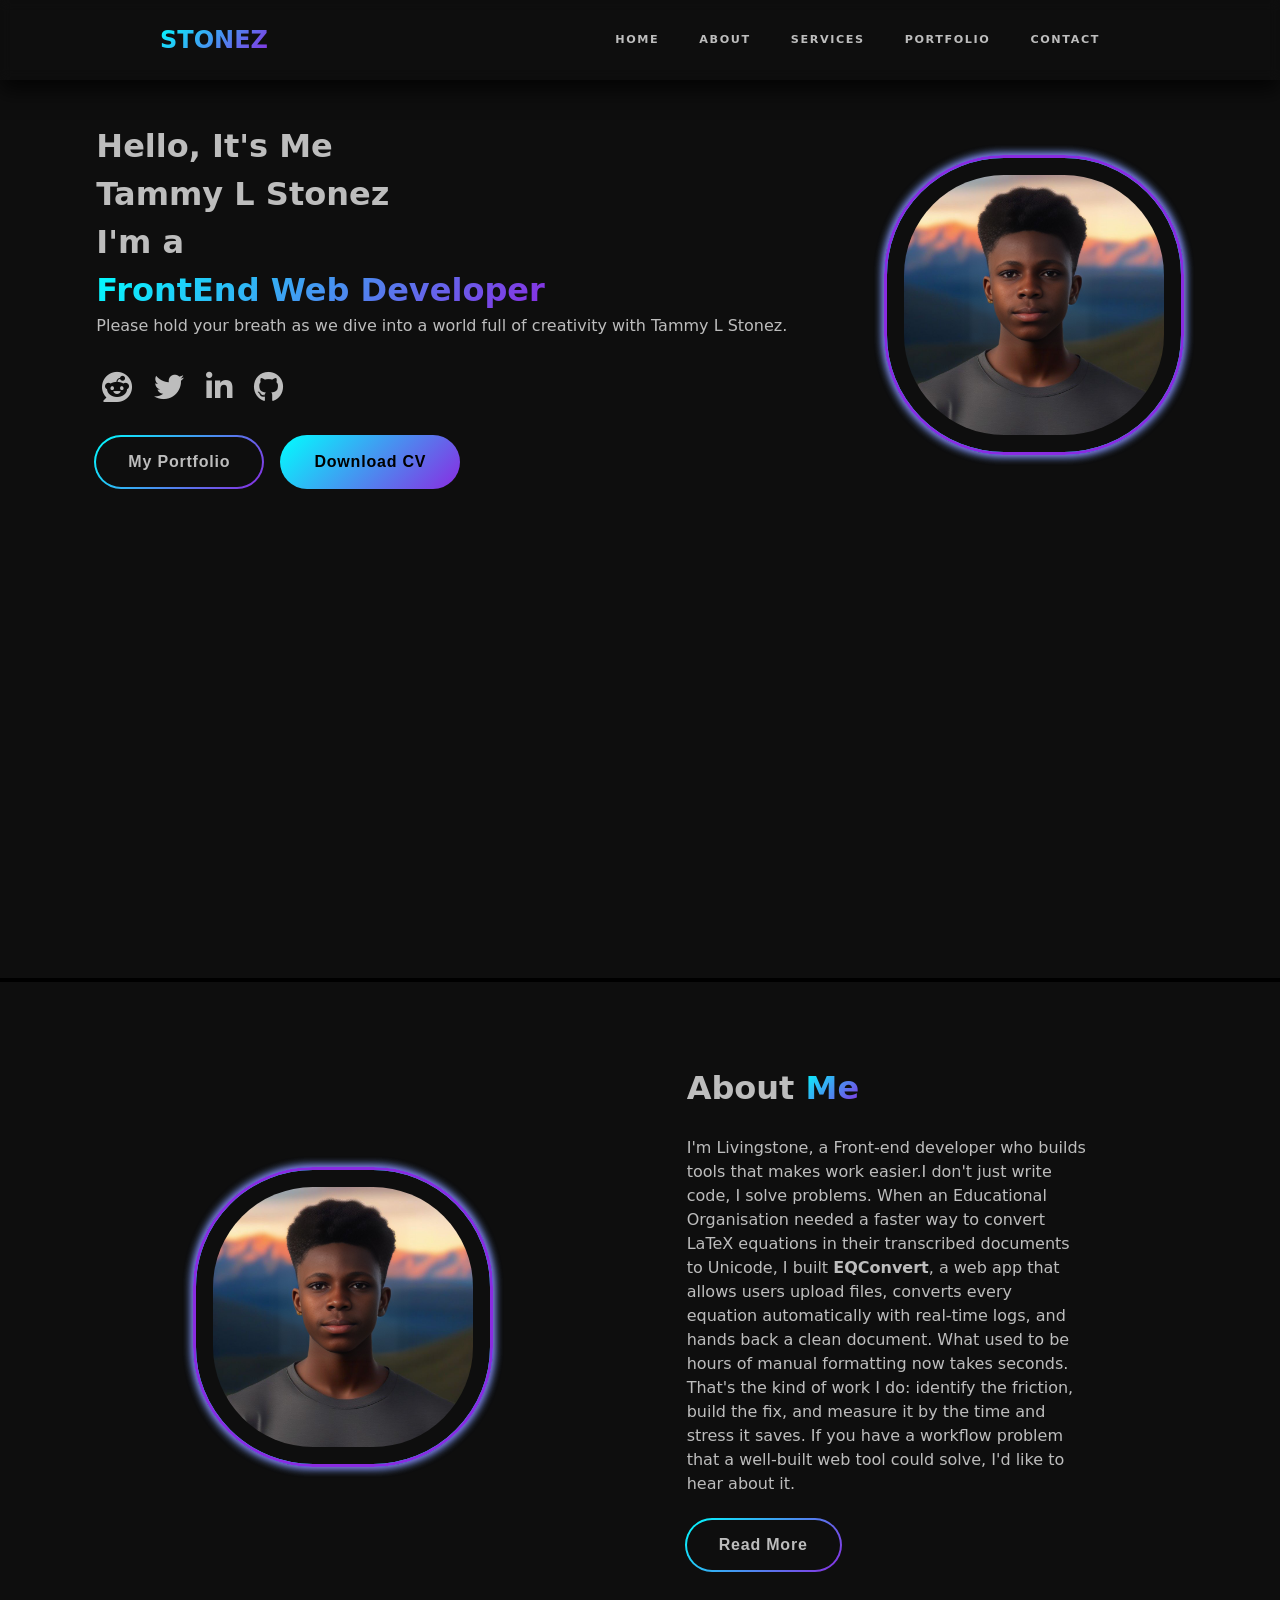
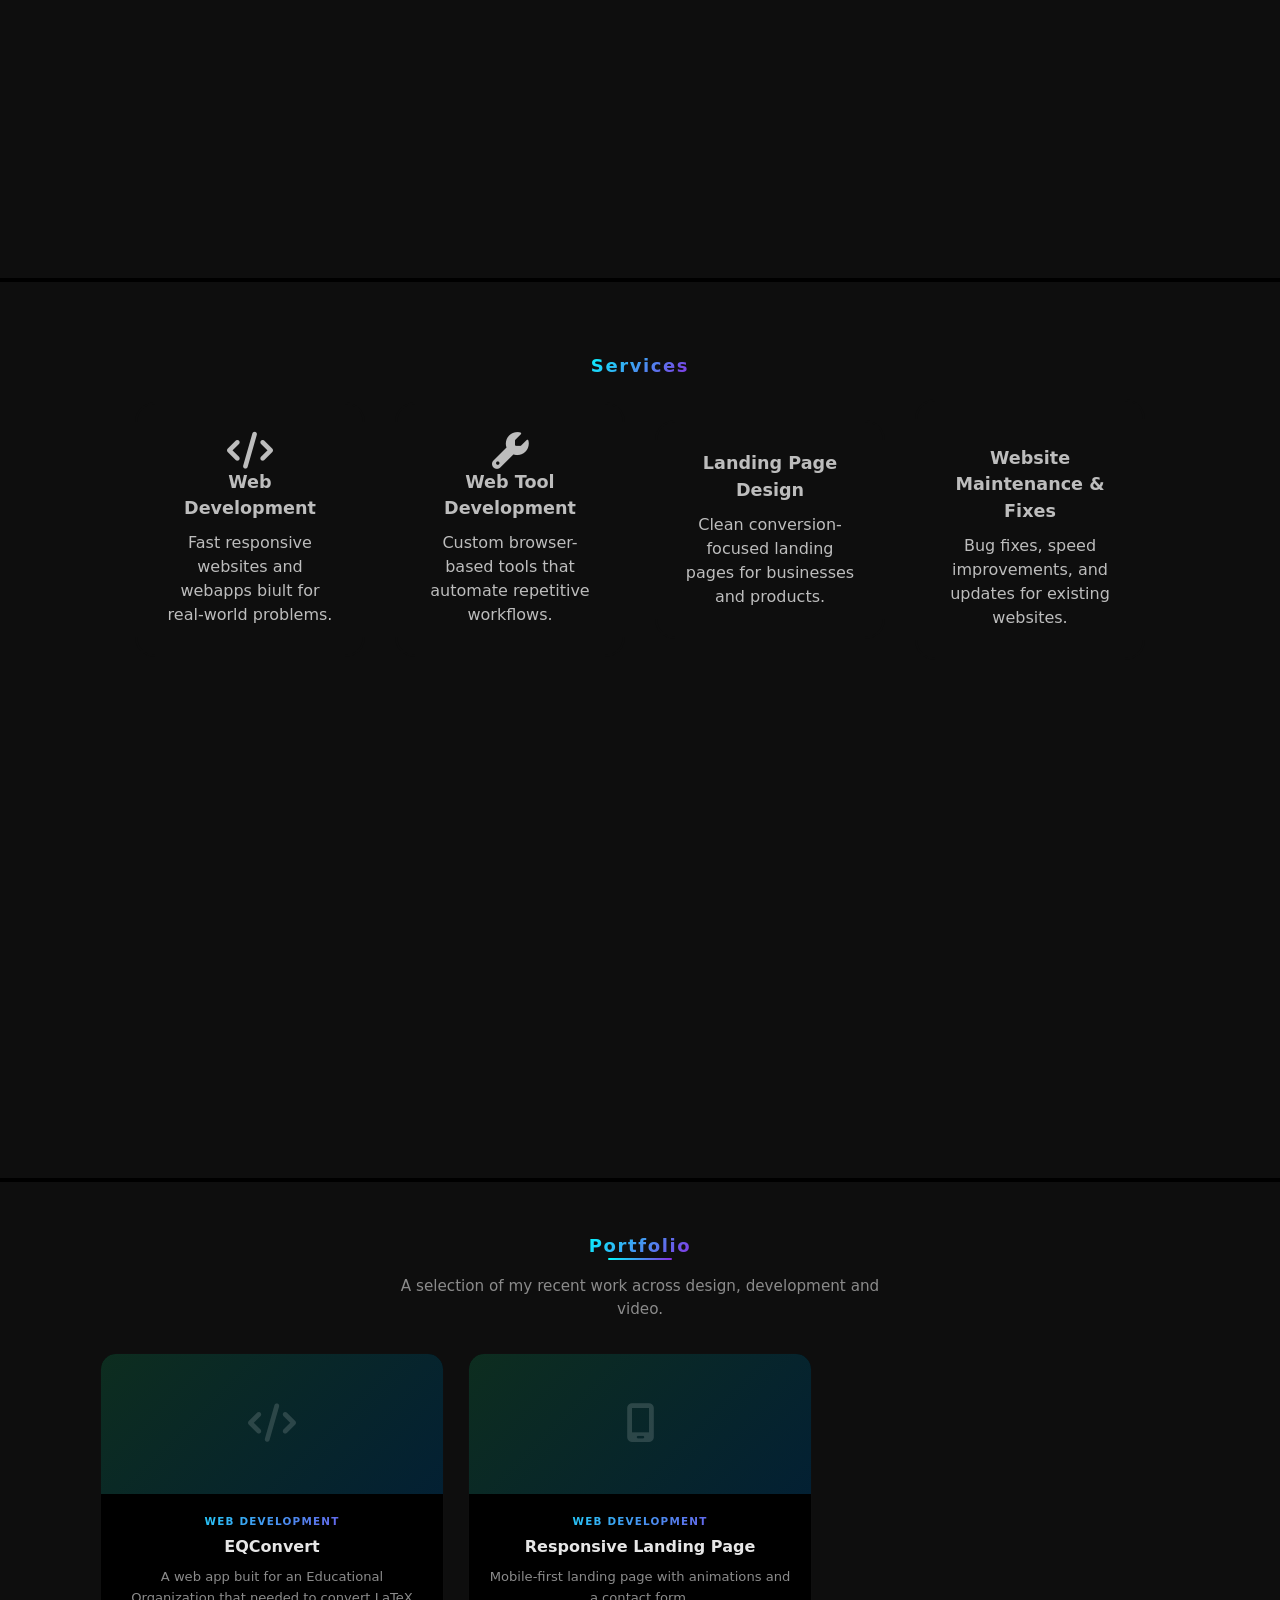
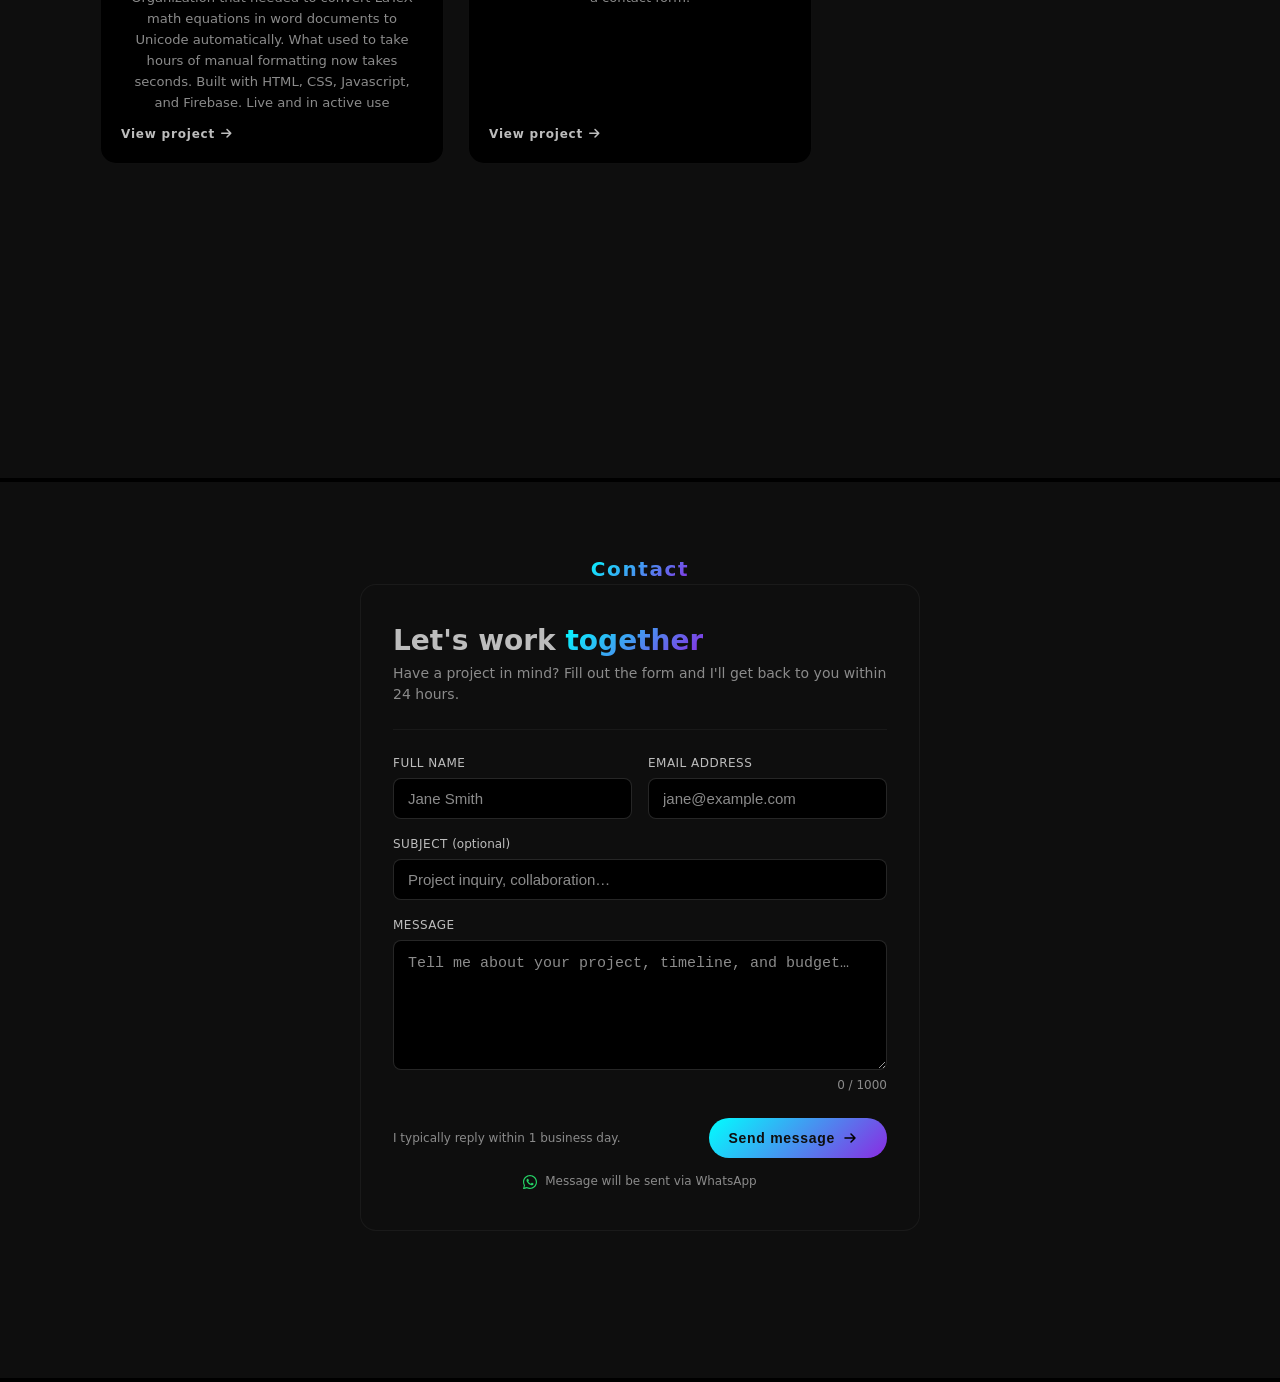
<file: index.html>
<!DOCTYPE html>
<html lang="en">
<head>
    <meta charset="UTF-8">
    <meta name="viewport" content="width=device-width, initial-scale=1.0">
    <meta name="theme-color" content="#0e0e0e"><!-- Theme color for PWA -->
    <meta name="background-color" content="#0e0e0e"><!-- Background color for PWA -->
    <link rel="icon" type="image/x-icon" href="stonezfavicon.ico"><!-- Favicon -->
    <title>Livingstone's Portfolio</title>
    <link rel="stylesheet" href="./styles.css">
    <link rel="stylesheet" href="https://cdnjs.cloudflare.com/ajax/libs/font-awesome/6.5.2/css/all.min.css" integrity="sha512-SnH5WK+bZxgPHs44uWIX+LLJAJ9/2PkPKZ5QiAj6Ta86w+fsb2TkcmfRyVX3pBnMFcV7oQPJkl9QevSCWr3W6A==" crossorigin="anonymous" referrerpolicy="no-referrer" /> <!-- Font Awesome 6.5.2 CDN -->
    <link rel="manifest" href="/site.webmanifest"><!-- Web Manifest for PWA -->
</head>
<body id="home">

    <!-- Skip link -->
    <a href="#main" class="skip-link">Skip to main content</a>

    <!-- Overlay -->
    <div class="menu-overlay"></div>

    <!-- Navigation Bar -->
    <nav class="site-nav">
        <div class="container">
            <a href="/" class="nav-logo gradient-text">STONEZ</a>

            <!-- Hamburger menu -->
            <button class="menubar-toggle" aria-label="Open Sidebar" aria-expanded="false" aria-controls="navbar">
                <span class="bar"></span>
                <span class="bar"></span>
                <span class="bar"></span>
            </button>
            <ul class="nav-menu">
                <li><a href="#home">Home</a></li>
                <li><a href="#about">About</a></li>
                <li><a href="#services">Services</a></li>
                <li><a href="#portfolio">Portfolio</a></li>
                <li><a href="#contact">Contact</a></li>
            </ul>
        </div>
    </nav>

    <!-- Floating Chat button -->
    <a href="#contact" class="floating-chat-btn" aria-label="let's chat">
        <i class="fa-regular fa-comment"></i>
    </a>

    <main id="main">
        <section class="hero">
            <div class="hero-content">
                <div class="pic-frame">
                    <img src="photolab4.jpg" alt="Profile-Picture" class="profile-pic">
                    <!-- Rings to rotate around the picture -->
                    <div class="link ring1"></div>
                    <div class="link ring2"></div>
                </div>
                <div class="intro_text">
                    <h2>Hello, It's Me</h2>
                    <h1>Tammy L Stonez</h1>
                    <h2 class="cursor_text">I'm a
                        <span class="text-show gradient-text">FrontEnd Web Dev<span class="hide">eloper</span></span>
                    </h2>
                    <p class="hero-p">Please hold your breath as we dive into a world full of creativity with Tammy L Stonez.</p>
                    <br>
                    <div class="social-icons">
                        <a href="#" class="reddit" aria-label="Reddit"><i class="fa-brands fa-reddit"></i></a>
                        <a href="https://x.com/livingston73539" target="_blank" class="x" aria-label="X: Formerly known as Twitter"><i class="fa-brands fa-twitter"></i></a>
                        <a href="https://www.linkedin.co    m/in/tammy-l-stonez" target="_blank" class="linkedin" aria-label="LinkedIn"><i class="fa-brands fa-linkedin-in"></i></a>
                        <a href="https://github.com/TammyLStonez" target="_blank" class="github" aria-label="GitHub"><i class="fa-brands fa-github"></i></a>
                    </div>
                    <br>
                    <div class="cta">
                        <button class="portfolio-btn btn" aria-label="View my portfolio">My Portfolio</button>
                        <button class="cv-btn btn" aria-label="Download CV">Download CV</button>
                    </div>
                </div>
            </div>
        </section>
        <section id="about">
            <div class="hero about"><!-- Giving it a class of hero so to have same hero styling -->
                <div class="about-content">
                    <div class="pic-frame about-pic">
                        <img src="photolab4.jpg" alt="Profile-Picture" class="profile-pic">
                        <div class="link ring1"></div>
                        <div class="link ring2"></div>
                        <div class="link ring3"></div>
                        <div class="link ring4"></div>
                    </div>
                    <div class="about-text">
                        <h1 class="about-header">About <span class="gradient-text">Me</span></h1>
                        <br>
                        <p class="about_paragraph">I'm Livingstone, a Front-end developer who builds tools that makes work easier.I don't just write code, I solve problems. When an Educational Organisation needed a faster way to convert LaTeX equations in their transcribed documents to Unicode, I built <strong>EQConvert</strong>, a web app that allows users upload files, converts every equation automatically with real-time logs, and hands back a clean document. What used to be hours of manual formatting now takes seconds. That's the kind of work I do: identify the friction, build the fix, and measure it by the time and stress it saves. If you have a workflow problem that a well-built web tool could solve, I'd like to hear about it.</p>
                        <br>
                        <a href="#" class="read-more"><button class="btn" aria-label="Read more about me">Read More</button></a>
                    </div>
                </div>
            </div>
        </section>
        <section id="services">
            <div class="hero services">
                <div class="services-inner">
                    <h3 class="gradient-text service-header">Services</h3>
                    <div class="service-card-container">
                        <div class="service-card1 cards">
                            <i class="fas fa-code fa-3x"></i><!-- Code icon -->
                            <h3>Web Development</h3>
                            <p class="card-text">
                                Fast responsive websites and webapps biult for real-world problems.
                            </p>
                        </div>
                        <div class="service-card2 cards">
                            <i class="fas fa-wrench fa-3x"></i><!-- Wrench icon -->
                            <h3 class="card-herder">Web Tool Development</h3>
                            <p class="card-text">
                                Custom browser-based tools that automate repetitive workflows.
                            </p>
                        </div>
                        <div class="service-card3 cards">
                            <i class="fas fa-layout fa-3x"></i><!-- Web Development icon -->
                            <h3 class="card-herder" >Landing Page Design</h3>
                            <p class="card-text">Clean conversion-focused landing pages for businesses and products.</p>
                        </div>
                        <div class="service-card4 cards">
                            <i class="fa-duotone fa-solid fa-gears"></i><!-- Video Editing icon -->
                            <h3 class="card-herder" >Website Maintenance & Fixes</h3>
                            <p class="card-text">Bug fixes, speed improvements, and updates for existing websites.</p>
                        </div>
                    </div>
                </div>
            </div>
        </section>
        <section id="portfolio">
            <div class="hero portfolio">
                <div class="portfolio-inner">
                    <h3 class="gradient-text portfolio-header">Portfolio</h3>
                    <p class="portfolio-sub">A selection of my recent work across design, development and video.</p>

                    <!-- Grid -->
                    <div class="portfolio-grid">
                        <div class="portfolio-card" data-category="web">
                            <div class="pc-thumb pc-thumb--web">
                                <i class="fas fa-code"></i>
                            </div>
                            <div class="pc-body">
                                <span class="pc-tag">Web Development</span>
                                <h4 class="pc-title">EQConvert</h4>
                                <p class="pc-desc">A web app buit for an Educational Organization that needed to convert LaTeX math equations in word documents to Unicode automatically. What used to take hours of manual formatting now takes seconds. Built with HTML, CSS, Javascript, and Firebase. Live and in active use</p>
                                <a href="https://eqconvert.netlify.app" class="pc-link">View project <i class="fas fa-arrow-right"></i></a>
                            </div>
                        </div>
                        <div class="portfolio-card" data-category="web">
                            <div class="pc-thumb pc-thumb--web">
                                <i class="fas fa-mobile-screen"></i>
                            </div>
                            <div class="pc-body">
                                <span class="pc-tag">Web Development</span>
                                <h4 class="pc-title">Responsive Landing Page</h4>
                                <p class="pc-desc">Mobile-first landing page with animations and a contact form.</p>
                                <a href="#" class="pc-link">View project <i class="fas fa-arrow-right"></i></a>
                            </div>
                        </div>
                    </div><!-- end portfolio-grid -->
                </div>
            </div>
        </section>
        <section id="contact">
            <div class="hero contact">
                <div class="contact-inner">
                    <h2 class="contact-header gradient-text">Contact</h2>
                    <div class="cf-card">
                        <h2 class="cf-title">Let's work <span class="gradient-text">together</span></h2>
                        <p class="cf-sub">Have a project in mind? Fill out the form and I'll get back to you within 24 hours.</p>

                        <!-- Horizontal rule -->
                        <hr class="cf-divider">

                        <!-- cf (CF as in Contact Form) -->
                        <div class="cf-fields" id="cfform">
                            <div class="cf-row">
                                <div class="cf-group">
                                    <label class="cf-label" for="cf-name">Full name</label>
                                    <input class="cf-input" id="cf-name" type="text" placeholder="Jane Smith" autocomplete="name" />
                                    <span class="cf-error" id="err-name">Please enter your name.</span>
                                </div>
                                <div class="cf-group">
                                    <label class="cf-label" for="cf-email">Email address</label>
                                    <input class="cf-input" id="cf-email" type="email" placeholder="jane@example.com" autocomplete="email" />
                                    <span class="cf-error" id="err-email">Enter a valid email address.</span>
                                </div>
                            </div>
                            <div class="cf-group">
                                <label class="cf-label" for="cf-subject">
                                Subject <span class="optional">(optional)</span>
                                </label>
                                <input class="cf-input" id="cf-subject" type="text" placeholder="Project inquiry, collaboration…" />
                            </div>
                        
                            <div class="cf-group">
                                <label class="cf-label" for="cf-msg">Message</label>
                                <textarea class="cf-textarea" id="cf-msg" maxlength="1000"
                                placeholder="Tell me about your project, timeline, and budget…"></textarea>
                                <div class="cf-meta">
                                    <span class="cf-error" id="err-msg">Please write a message (min. 20 characters).</span>
                                    <span class="cf-char" id="cf-char">0 / 1000</span>
                                </div>
                            </div>
                        
                            <div class="cf-footer">
                                <span class="cf-note">I typically reply within 1 business day.</span>
                                <button class="cf-btn" id="cf-submit" onclick="submitForm()">
                                Send message
                                <svg width="14" height="14" viewBox="0 0 14 14" fill="none">
                                    <path d="M2 7h10M8 3l4 4-4 4" stroke="#000" stroke-width="1.5"
                                    stroke-linecap="round" stroke-linejoin="round"/>
                                </svg>
                                </button>
                            </div>
                        </div><!-- End of cf-fields -->

                        <!-- Success banner -->
                        <div class="cf-success" id="cf-success">
                            <svg width="18" height="18" viewBox="0 0 18 18" fill="none">
                                <circle cx="9" cy="9" r="8.5" stroke="currentColor"/>
                                <path d="M5 9l3 3 5-5" stroke="currentColor" stroke-width="1.5"
                                stroke-linecap="round" stroke-linejoin="round"/>
                            </svg>
                            Message sent! Opening WhatsApp to deliver it to me…
                        </div>

                        <!-- WhatsApp note -->
                        <p class="cf-wa-note">
                            <svg width="14" height="14" viewBox="0 0 24 24" fill="#25d366">
                                <path d="M17.472 14.382c-.297-.149-1.758-.867-2.03-.967-.273-.099-.471-.148-.67.15
                                -.197.297-.767.966-.94 1.164-.173.199-.347.223-.644.075-.297-.15-1.255-.463-2.39-1.475
                                -.883-.788-1.48-1.761-1.653-2.059-.173-.297-.018-.458.13-.606.134-.133.298-.347.446-.52
                                .149-.174.198-.298.298-.497.099-.198.05-.371-.025-.52-.075-.149-.669-1.612-.916-2.207
                                -.242-.579-.487-.5-.669-.51-.173-.008-.371-.01-.57-.01-.198 0-.52.074-.792.372
                                -.272.297-1.04 1.016-1.04 2.479 0 1.462 1.065 2.875 1.213 3.074.149.198 2.096 3.2
                                5.077 4.487.709.306 1.262.489 1.694.625.712.227 1.36.195 1.871.118.571-.085
                                1.758-.719 2.006-1.413.248-.694.248-1.289.173-1.413-.074-.124-.272-.198-.57-.347z"/>
                                <path d="M12 0C5.373 0 0 5.373 0 12c0 2.127.558 4.126 1.532 5.859L.057 23.428
                                a.75.75 0 00.916.916l5.569-1.475A11.943 11.943 0 0012 24c6.627 0 12-5.373
                                12-12S18.627 0 12 0zm0 22c-1.907 0-3.699-.5-5.254-1.375l-.376-.215-3.898 1.032
                                1.032-3.898-.215-.376A9.953 9.953 0 012 12C2 6.477 6.477 2 12 2s10 4.477
                                10 10-4.477 10-10 10z"/>
                            </svg>
                            Message will be sent via WhatsApp
                        </p>
                    </div><!-- End of cf-card -->
                </div>
            </div>
        </section>
    </main>

    <!-- JavaScript -->
    <script>
        const menubarToggle = document.querySelector('.menubar-toggle');
        const navMenu = document.querySelector('.nav-menu');
        const overlay = document.querySelector('.menu-overlay');
        const media = window.matchMedia("(width < 880px)");

        // 1. Centralized logic to handle inert state
        function updateInertState() {
        const isMobile = media.matches;
        const isMenuOpen = navMenu.classList.contains('active');

        if (isMobile) {
            if (isMenuOpen) {
            // Mobile Open
            navMenu.removeAttribute('inert');
            overlay.classList.add('active');
            document.body.style.overflow = 'hidden'; // Prevent background scrolling
            }
            else {
            // Mobile Closed
            navMenu.setAttribute('inert', '');
            overlay.classList.remove('active');
            document.body.style.overflow = ''; // Restore scrolling
            }
        }
        else {
            // Desktop Mode
            navMenu.removeAttribute('inert');
            overlay.classList.remove('active');
            document.body.style.overflow = '';
        }
        }

        // 2. Toggle Button Click
        menubarToggle.addEventListener('click', () => {
        menubarToggle.classList.toggle('active');
        navMenu.classList.toggle('active');
                    
        // Re-evaluate inert state every time we toggle
        updateInertState();
        });

        // 3. Overlay Click (closes menu)
        overlay.addEventListener('click', () => {
        menubarToggle.classList.remove('active');
        navMenu.classList.remove('active');
        updateInertState();
        });

        // 4. Close menu when a link is clicked
        const navLinks = document.querySelectorAll('.nav-menu a');
        navLinks.forEach(link => {
        link.addEventListener('click', () => {
            if (media.matches) {
            menubarToggle.classList.remove('active');
            navMenu.classList.remove('active');
            updateInertState();
            }
        });
        });

        // 5. Handle window resizing
        media.addEventListener('change', updateInertState);

        // Initial check on page load
        window.addEventListener('DOMContentLoaded', updateInertState);


        /* --   OVERALL CONTACT SECTION BEHAVIOR -- */

        /* ── Character counter ───────── */
        const msgEl  = document.getElementById('cf-msg');
        const charEl = document.getElementById('cf-char');
        msgEl.addEventListener('input', () => {
        charEl.textContent = msgEl.value.length + ' / 1000';
        });

        /* ── Validation ────────── */
        function validate() {
        let ok = true;
        const nameEl  = document.getElementById('cf-name');
        const emailEl = document.getElementById('cf-email');

        // clear previous state
        [nameEl, emailEl, msgEl].forEach(el => el.classList.remove('error'));
        ['err-name','err-email','err-msg'].forEach(id =>
            document.getElementById(id).classList.remove('show')
        );

        if (!nameEl.value.trim()) {
            nameEl.classList.add('error');
            document.getElementById('err-name').classList.add('show');
            ok = false;
        }

        const emailRx = /^[^\s@]+@[^\s@]+\.[^\s@]+$/;
        if (!emailRx.test(emailEl.value.trim())) {
            emailEl.classList.add('error');
            document.getElementById('err-email').classList.add('show');
            ok = false;
        }

        if (msgEl.value.trim().length < 20) {
            msgEl.classList.add('error');
            document.getElementById('err-msg').classList.add('show');
            ok = false;
        }

        return ok;
        }

        /* ── Submit → WhatsApp ────────────────────────────── */
        function submitForm() {
            if (!validate()) return;

            const btn = document.getElementById('cf-submit');
            btn.disabled = true;
            btn.textContent = 'Opening WhatsApp…';

            const PHONE = '2349155101626';

            const name    = document.getElementById('cf-name').value.trim();
            const email   = document.getElementById('cf-email').value.trim();
            const subject = document.getElementById('cf-subject').value.trim();
            const message = msgEl.value.trim();

            const text = [
                '👋 New message from your portfolio!',
                '',
                `🧑 Name:    ${name}`,
                `📧 Email:   ${email}`,
                subject ? `📌 Subject: ${subject}` : null,
                '',
                `💬 Message:\n${message}`,
            ].filter(line => line !== null).join('\n');

            const waURL = `https://wa.me/${PHONE}?text=${encodeURIComponent(text)}`;

            /* Show success banner, then open WhatsApp */
            const form = document.getElementById('cfform');
            form.style.opacity        = '0.4';
            form.style.pointerEvents  = 'none';
            document.getElementById('cf-success').classList.add('show');

            setTimeout(() => window.open(waURL, '_blank'), 800);
        }

        /* -- END OF OVERALL CONTACT SECTION BEHAVIOUR -- */


        /* -- PORTFOLIO FILTER TABS -- */
        const pfTabs  = document.querySelectorAll('.pf-tab');
        const pfCards = document.querySelectorAll('.portfolio-card');

        pfTabs.forEach(tab => {
            tab.addEventListener('click', () => {
                // Update active tab
                pfTabs.forEach(t => {
                    t.classList.remove('active');
                    t.setAttribute('aria-selected', 'false');
                });
                tab.classList.add('active');
                tab.setAttribute('aria-selected', 'true');

                const filter = tab.dataset.filter;

                // Show / hide cards
                pfCards.forEach(card => {
                    const match = filter === 'all' || card.dataset.category === filter;
                    card.classList.toggle('hidden', !match);
                });
            });
        });
        /* -- END OF PORTFOLIO FILTER TABS -- */
    </script>
</body>
</html>
</file>
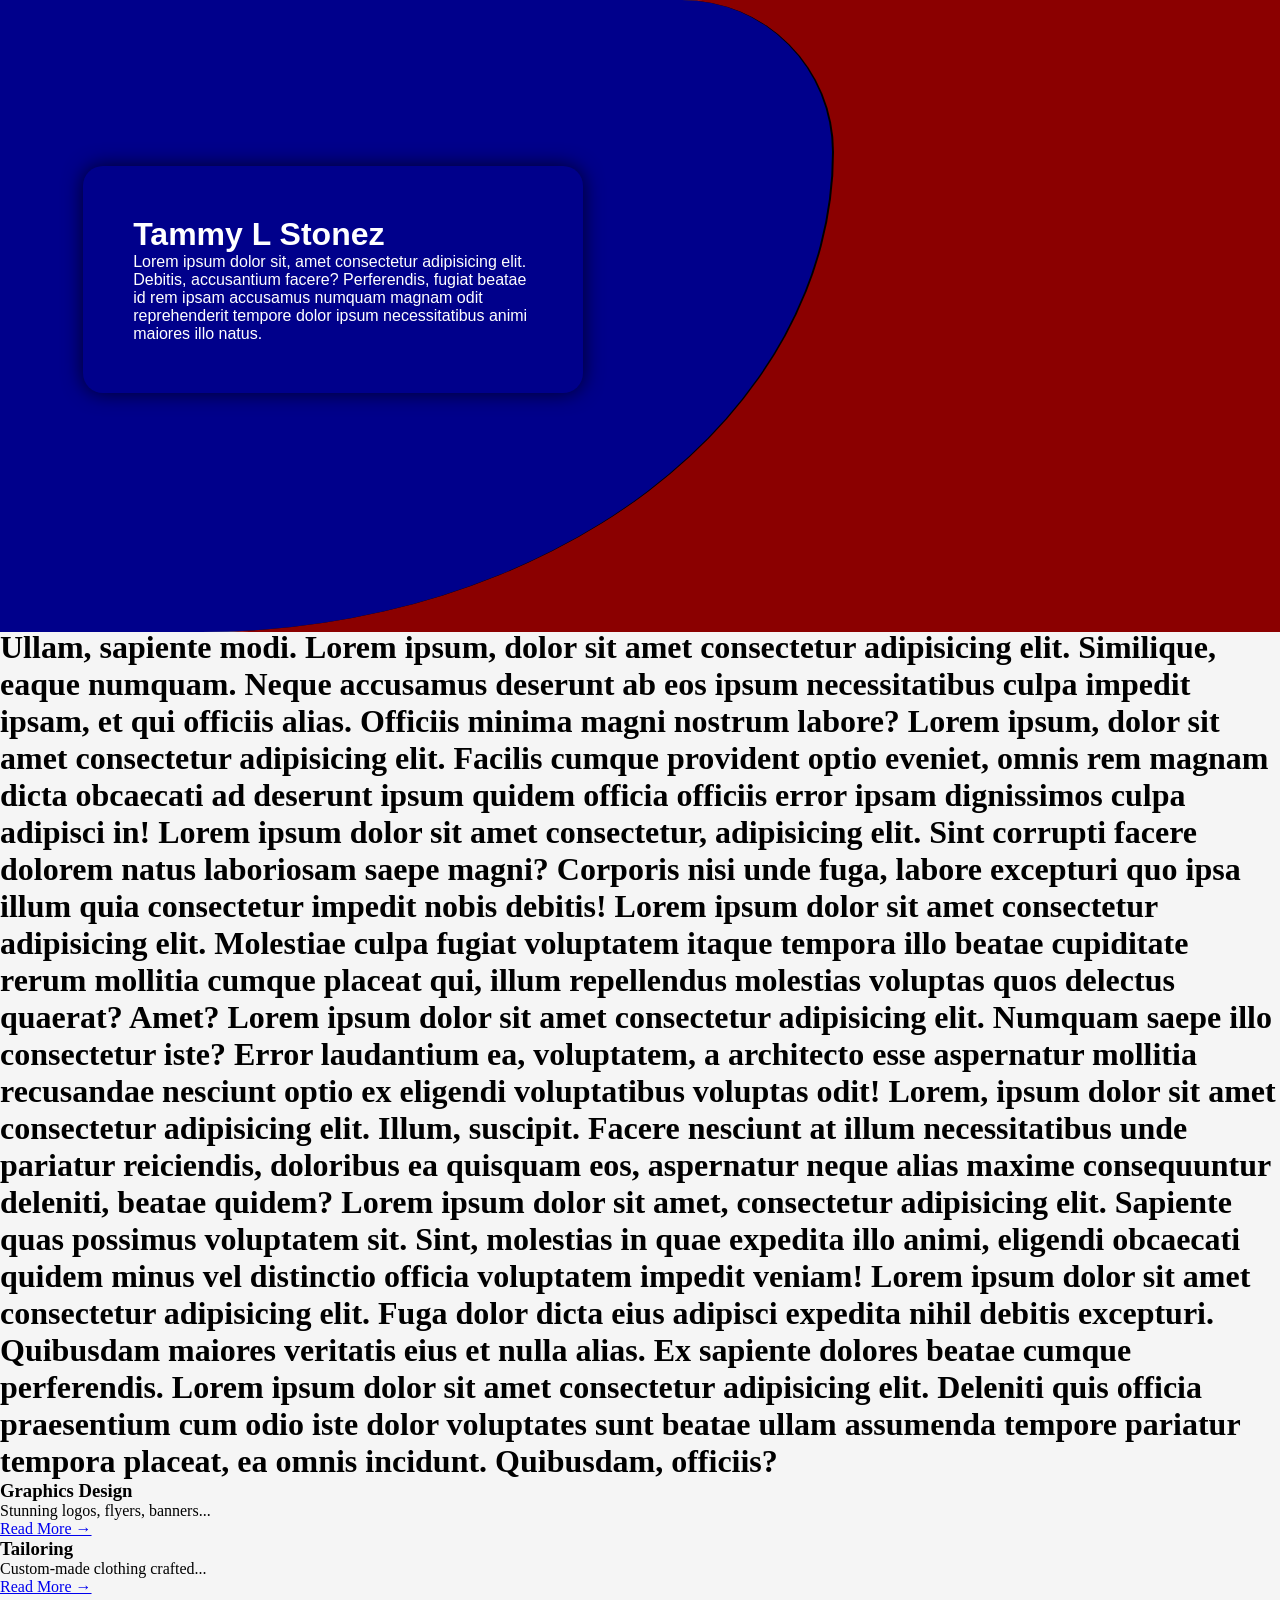
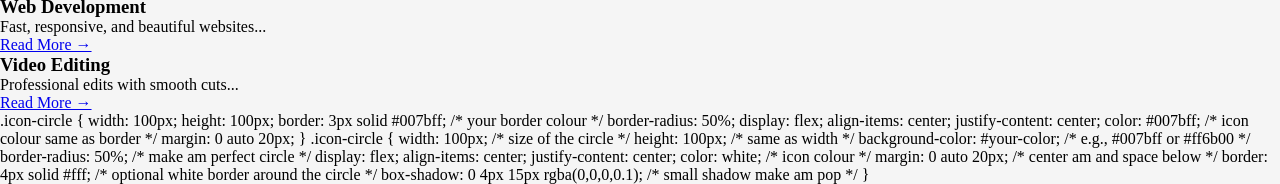
<file: animateonscroll.html>
<!DOCTYPE html>
<html lang="en">
<head>
    <meta charset="UTF-8">
    <meta name="viewport" content="width=device-width, initial-scale=1.0">
    <title>Animate on scroll</title>
    <style>
        *{
            margin: 0;
        }
        body{
            background-color: whitesmoke;
            display: list-item;
        }
        div.box{
            position: relative;
            animation: scroll-away 2s ease;
        }
        div.left{
            position: absolute;
            background-color: darkblue;
            width: 65%;
            height: 632px;
            border-top-right-radius: 300px;
            border-bottom-right-radius: 150%;
            border-right: solid 2px;
            animation: left-div 2s ease;
            transition: all 0.5s ease-in-out;
        }
        @keyframes left-div {
            0%{
                opacity: 0;
                margin-left: -100%;
            }
        }
        div.right{
            justify-self: right;
            position: absolute;
            background-color: darkred;
            width: 100%;
            height: 632px;
            border-top-left-radius: 55%;
            border-bottom-left-radius: 250px;
            animation: right-div 2s ease;
            transition: all 0.5s ease-in-out;
        }
        @keyframes right-div     {
            0%{
                opacity: 1;
                overflow: hidden;
                margin-right: 0%;
            }
        }
        @keyframes right-div {
            0%{
                opacity: 0;
                margin-right: -100%;
                overflow: hidden;
            }
        }
        .dpp{
            justify-self: right;
            margin-right: 8%;
            margin-top: 10%;
            position: relative;
            height: 300px;
            width: 300px;
            animation: dp-box 2s ease;
            transition: all 0.5s ease-in-out;
        }
        .dpp:hover{
            transform: scale(1.1);
            transition: all 0.5s ease-in-out;
        }
        .dp{
            position: absolute;
            padding: 40px;
            border-radius: 100%;
        }
        @keyframes  dp-box{
            0%{
                opacity: 0;
                margin-right: 1%;
                overflow: hidden;
            }
        }
        div.link{
            position: absolute;
            height: inherit;
            width: inherit;
            animation: link-rotate 5s linear infinite;
            transition: all 0.5s ease-in-out;
        }
        div.ring1{
            background-color: transparent;
            border: 3px solid blue;
            box-shadow: 0 0 20px rgba(0, 0, 255, 0.7);
            border-top-left-radius: 180px;
            border-top-right-radius: 100px;
            border-bottom-left-radius: 100px;
            border-bottom-right-radius: 180px;
            animation-delay: 2s;
        }
        div.ring2{
            background-color: transparent;
            border: 3px solid green;
            box-shadow: 0 0 20px rgba(0, 255, 0, 0.7);
            border-top-left-radius: 180px;
            border-top-right-radius: 100px;
            border-bottom-left-radius: 100px;
            border-bottom-right-radius: 180px;
            animation-delay: 3s;
        }
        div.ring3{
            background-color: transparent;
            border: 3px solid yellow;
            box-shadow: 0 0 20px rgba(255, 255, 0, 0.7);
            border-top-left-radius: 180px;
            border-top-right-radius: 100px;
            border-bottom-left-radius: 100px;
            border-bottom-right-radius: 180px;
            animation-delay: 3.8s;
        }
        @keyframes link-rotate {
            from{
                transform: rotate(0deg);
            }
            to{
                transform: rotate(360deg);
            }
        }
        .dt{
            padding: 50px;
            margin-left: 10%;
            margin-top: 20%;
            position: -webkit-sticky;
            height: fit-content;
            width: 400px;
            border-radius: 20px;
            box-shadow: 0 0 20px rgba(0, 0, 0, 0.7);
            animation: detail-box 2s ease;
            transition: all 0.5s ease-in-out;
        }
        .dt:hover{
            transform: scale(1.1);
            transition: all 0.5s ease-in-out;
        }
        @keyframes detail-box {
            0%{
                margin-left: -20%;
                opacity: 0;
            }
        }
        .name, .p{
            color: white;
            font-family: 'Franklin Gothic Medium', 'Arial Narrow', Arial, sans-serif;
        }
    </style>
</head>
<body>
    <div class="box">
        <div class="right">
            <div class="dpp">
                <img src="photolab4.jpg" alt="dp" class="dp" width="220px" height="220px">
                <div class="link ring1"></div>
                <div class="link ring2"></div>
                <div class="link ring3"></div>
            </div>
        </div>
        <div class="left">
            <div class="dt">
                <h1 class="name">Tammy L Stonez</h1>
                <p class="p">
                    Lorem ipsum dolor sit, amet consectetur adipisicing elit. Debitis, accusantium facere? Perferendis, fugiat beatae id rem ipsam accusamus numquam magnam odit reprehenderit tempore dolor ipsum necessitatibus animi maiores illo natus.
                </p>
            </div>
        </div>
    </div>
        <h1 class="pseudo">Lorem ipsum dolor sit amet consectetur, adipisicing elit. Repellendus dolore minus distinctio, ipsa architecto officia eligendi eos adipisci quam ut sapiente debitis, aliquam inventore, doloremque deserunt laboriosam quaerat quos quae!
            Lorem ipsum dolor sit amet, consectetur adipisicing elit. Beatae accusamus porro labore, quisquam expedita illo nam saepe earum sed a nihil ut corporis, sunt iure laborum quis et obcaecati harum!
            Lorem ipsum dolor sit amet, consectetur adipisicing elit. Qui atque fuga distinctio itaque cumque possimus repellendus quod perspiciatis, rem rerum iste inventore numquam necessitatibus unde ea obcaecati dolorum odio magnam.
            Lorem ipsum dolor sit amet, consectetur adipisicing elit. Veritatis tenetur, ullam dolor quibusdam, officia accusantium ratione beatae nihil consectetur ab delectus et obcaecati hic quas minus eligendi soluta animi molestiae!
            Lorem ipsum dolor sit amet consectetur adipisicing elit. Error in fugiat et, qui, adipisci quasi praesentium cumque quas facilis ad illum quaerat sapiente explicabo architecto maiores quia atque. Harum, asperiores?
            Lorem ipsum dolor sit amet consectetur adipisicing elit. Deleniti facilis, accusantium aperiam autem architecto quia impedit dolor eligendi ut voluptatibus quaerat quam, laboriosam nostrum modi adipisci perferendis! Ut, mollitia labore!
            Lorem ipsum dolor sit amet consectetur adipisicing elit. Fugiat saepe laborum blanditiis! Laborum explicabo exercitationem, odit vel, et tempora nesciunt quo corporis, quidem alias odio beatae rerum. Ullam, sapiente modi.
            Lorem ipsum, dolor sit amet consectetur adipisicing elit. Similique, eaque numquam. Neque accusamus deserunt ab eos ipsum necessitatibus culpa impedit ipsam, et qui officiis alias. Officiis minima magni nostrum labore?
            Lorem ipsum, dolor sit amet consectetur adipisicing elit. Facilis cumque provident optio eveniet, omnis rem magnam dicta obcaecati ad deserunt ipsum quidem officia officiis error ipsam dignissimos culpa adipisci in!
            Lorem ipsum dolor sit amet consectetur, adipisicing elit. Sint corrupti facere dolorem natus laboriosam saepe magni? Corporis nisi unde fuga, labore excepturi quo ipsa illum quia consectetur impedit nobis debitis!
            Lorem ipsum dolor sit amet consectetur adipisicing elit. Molestiae culpa fugiat voluptatem itaque tempora illo beatae cupiditate rerum mollitia cumque placeat qui, illum repellendus molestias voluptas quos delectus quaerat? Amet?
            Lorem ipsum dolor sit amet consectetur adipisicing elit. Numquam saepe illo consectetur iste? Error laudantium ea, voluptatem, a architecto esse aspernatur mollitia recusandae nesciunt optio ex eligendi voluptatibus voluptas odit!
            Lorem, ipsum dolor sit amet consectetur adipisicing elit. Illum, suscipit. Facere nesciunt at illum necessitatibus unde pariatur reiciendis, doloribus ea quisquam eos, aspernatur neque alias maxime consequuntur deleniti, beatae quidem?
            Lorem ipsum dolor sit amet, consectetur adipisicing elit. Sapiente quas possimus voluptatem sit. Sint, molestias in quae expedita illo animi, eligendi obcaecati quidem minus vel distinctio officia voluptatem impedit veniam!
            Lorem ipsum dolor sit amet consectetur adipisicing elit. Fuga dolor dicta eius adipisci expedita nihil debitis excepturi. Quibusdam maiores veritatis eius et nulla alias. Ex sapiente dolores beatae cumque perferendis.
            Lorem ipsum dolor sit amet consectetur adipisicing elit. Deleniti quis officia praesentium cum odio iste dolor voluptates sunt beatae ullam assumenda tempore pariatur tempora placeat, ea omnis incidunt. Quibusdam, officiis?
        </h1>
</body>
</html>






<!-- For your services section -->
<div class="service-card">
  <i class="fas fa-paint-brush fa-3x"></i>   <!-- Graphics Design icon -->
  <h3>Graphics Design</h3>
  <p>Stunning logos, flyers, banners...</p>
  <a href="#">Read More →</a>
</div>

<div class="service-card">
  <i class="fas fa-scissors fa-3x"></i>      <!-- Tailoring icon -->
  <h3>Tailoring</h3>
  <p>Custom-made clothing crafted...</p>
  <a href="#">Read More →</a>
</div>

<div class="service-card">
  <i class="fas fa-code fa-3x"></i>          <!-- Web Development icon -->
  <h3>Web Development</h3>
  <p>Fast, responsive, and beautiful websites...</p>
  <a href="#">Read More →</a>
</div>

<div class="service-card">
  <i class="fas fa-video fa-3x"></i>         <!-- Video Editing icon -->
  <h3>Video Editing</h3>
  <p>Professional edits with smooth cuts...</p>
  <a href="#">Read More →</a>
</div>
.icon-circle {
  width: 100px;
  height: 100px;
  border: 3px solid #007bff;    /* your border colour */
  border-radius: 50%;
  display: flex;
  align-items: center;
  justify-content: center;
  color: #007bff;               /* icon colour same as border */
  margin: 0 auto 20px;
}

.icon-circle {
  width: 100px;           /* size of the circle */
  height: 100px;          /* same as width */
  background-color: #your-color;   /* e.g., #007bff or #ff6b00 */
  border-radius: 50%;     /* make am perfect circle */
  display: flex;
  align-items: center;
  justify-content: center;
  color: white;           /* icon colour */
  margin: 0 auto 20px;    /* center am and space below */
  border: 4px solid #fff; /* optional white border around the circle */
  box-shadow: 0 4px 15px rgba(0,0,0,0.1); /* small shadow make am pop */
}
</file>
<file: styles.css>
/* ---- Reset & variables ---- */
/* FIXED CSS RESET */
:root {
    --bg: #0e0e0e;
    --panel: #000000;
    --muted: #bdbdbd;
    --muted-2: #8b8b8b;
    --white: #ffffff;
    --accent: #e6e6e6;
    --radius: 30px;
    --container-padding: 0 2rem;
    --max-width: 1600px;
    --text-gradient: linear-gradient(135deg, #00ffff 0%,  #8a2be2 100%);
    --text-gradient-hover: linear-gradient(135deg, hsl(180, 100%, 57%) 0%,  hsl(271, 100%, 61%) 100%);
    --text-gradient-shadow: -5px -3px 15px hsla(180, 100%, 50%, 0.603), 5px 3px 15px hsla(271, 76%, 53%, 0.605);
}
*{
    box-sizing: border-box;
    margin: 0;
    padding: 0;
}
.gradient-text {
    background: var(--text-gradient);
    -webkit-background-clip: text;
    -webkit-text-fill-color: transparent;
    background-clip: text;
}
/* ---- Base ---- */
html,body { height: 100%; scroll-behavior: smooth;}
body{
    font-family: "Montserrat", system-ui, -apple-system, "Segoe UI", Roboto, "Helvetica Neue", Arial;
    background: var(--bg);
    color: var(--muted);
    -webkit-font-smoothing: antialiased;
    -moz-osx-font-smoothing: grayscale;
    line-height: 1.5;
    padding-top: 82px; /* space for fixed nav */
    overflow-y: auto;
    overflow-x: hidden;
    max-width: 100%;
    position: relative;
}
.skip-link{
    position: absolute;
    left: -9999px;
    top: auto;
    width: 1px;
    height: 1px;
    overflow: hidden;
}
.skip-link:focus{
    left: 10px;
    top: 10px;
    width: auto;
    height: auto;
    padding: 8px 12px;
    background: var(--text-gradient);
    color: #000;
    font-weight: 600;
    z-index: 10000;
    border-radius: 4px;
}

.floating-chat-btn{
    display: none;
    position: fixed;
    right: 20px;
    top: 85%;
    z-index: 999;
    text-decoration: none;
    color: var(--bg);
    padding: 0.6rem;
    background: var(--text-gradient);
    border-radius: 50%;
    border: 2px  hsla(0, 0%, 0%, 0.488);
    transition: 0.18s;
    display: none;
    cursor: pointer;
}
.fa-comment{
    font-size: clamp(1.7em, 10vw, 2.5em);
}
@media (max-width: 880px) {
    .floating-chat-btn{
        display: flex;
    }
    .floating-chat-btn:hover{
        transform: translateY(-1px);
        background: var(--text-gradient-hover);
        box-shadow: var(--text-gradient-shadow);
    }
}


/*-- Navbar styling --*/
.site-nav{
    position: fixed;
    display: flex;
    align-items: center;
    justify-content: center;
    width: 100%;
    height: 80px;
    top: 0;
    background: linear-gradient(180deg,  50%, rgba(0, 0, 0, 0) 100%);
    box-shadow: 0 10px 20px rgba(0, 0, 0, 0.752);
    backdrop-filter: blur(6px);
    z-index: 1000;
    animation: dropin .7s ease;
}
@keyframes dropin {
    0%{
        transform: translateY(-30px);
        opacity: 0;
    }
    100%{
        transform: translateY(0px);
        opacity: 1;
    }
}

/* -- A simple container inside the navbar -- */
.container{
    display: flex;
    justify-content: space-between;
    align-items: center;
    width: 80%;
    height: 100%;
    padding: 0 2rem;
}

/* -- Navbar Logo-- */
.nav-logo{
    font-weight: 800;
    font-size: clamp(1.2rem, 5vw, 1.5rem);
    text-decoration: none;
    cursor: pointer;
}

/* -- Menu Buttton -- */
.menubar-toggle{
    display: none;
    background: transparent;
    padding: 0px;
    border: none;
    cursor: pointer;
    z-index: 999;
}
.menubar-toggle .bar{
    display: block;
    width: 25px;
    height: 3px;
    margin: 5px auto;
    border-radius: var(--radius);
    background: var(--text-gradient);
    transition: all 0.5s ease-in-out;
}
/* -- Overlay for menu-bar -- */
.menu-overlay{
    background-color: rgba(0, 0, 0, 0.6);
    backdrop-filter: blur(2px);
    position: fixed;
    inset: 0;
    z-index: 1000;
    opacity: 0;
    pointer-events: none;
    transition: all .18s ease-in-out;
}
.menu-overlay.active{
    opacity: 1;
    pointer-events: auto;
}

/* --Nav Links-- */
.nav-menu{
    list-style: none;
    display: flex;
    text-align: center;
    align-items: center;
    height: 100%;
}
.nav-menu li > a{
    text-decoration: none;
    font-size: 0.7rem;
    padding: 2px 20px;
    text-transform: uppercase;
    color: var(--muted);
    font-weight: 700;
    letter-spacing: 1.6px;
    transition: all .18s ease;
    position: relative;/*Important for ::before pseudo element positioning. Others are as follows...*/
    justify-content: center;
    text-align: center;
    display: flex;
}
.nav-menu li > a:hover, .nav-menu li > a:focus{
    background: var(--text-gradient);
    -webkit-background-clip: text;
    -webkit-text-fill-color: transparent;/* Target webkit specifically */
    background-clip: text; /* Add gradient on hover */
    transform: translateY(-1px);
}

/* --- Styling for bottom border animation ---*/
.nav-menu li > a::before{
    content: "";
    position: absolute;
    background-image: var(--text-gradient);
    width: 0;
    height: 3px;
    top: 20px;
    border-radius: 1000px;
    transition: .18s;
    opacity: 0;
}
.nav-menu li > a:hover::before{
    width: calc(55% + 8px);
    opacity: 1;
}
.nav-menu li > a:focus::before{
    width: 70%;
    opacity: 1;
}
.nav-menu li > a:active::before{
    width: 50%;
    opacity: 1;
}
@media (max-width: 880px) {
    .container{
        width: 100%;
    }
    .container .nav-menu{
        display: flex;
        flex-direction: column;
        align-items: flex-start;
        position: absolute;
        height: 100vh;
        width: 200px;
        top: 0;
        right: -100%;
        padding: 5rem 0;
        box-shadow: 0 10px 20px rgba(0, 0, 0, 0.5);
        background-color: var(--bg);
        transition: all 500ms ease-out;
    }
    .container .nav-menu.active{
        display: flex;
        right: 0%;
    }
    .nav-menu li{
        width: 100%;
        height: 10%;
    }
    .nav-menu li > a{
        display: flex;
        justify-content: flex-start;
        align-items: center;
        height: 100%;
        width: 100%;
        transition: all .18s ease-out;
    }
    .nav-menu li:hover{
        background: hsl(0, 0%, 4%);
    }
    .nav-menu a::before, .nav-menu a:hover::before{
        display: none;
    }
    .menubar-toggle{
        display: block;
    }
    .menubar-toggle.active .bar:nth-child(2){
        opacity: 0;
    }
    .menubar-toggle.active .bar:nth-child(1){
        transform: translateY(8px) rotate(45deg);
    }
    .menubar-toggle.active .bar:nth-child(3){
        transform: translateY(-8px) rotate(-45deg);
    }
}

/* ---HERO SECTION--- */
/* Hero sections should be positioned below nav */
.hero{
    min-height: 100vh;
    padding: 0 30px;
    padding-top: 40px;
    padding-bottom: 20px;
    margin-top: 0;
    align-items: center;
    justify-content: space-between;
    border-bottom: var(--panel) 4px solid;
}
.hero-content{
    display: flex;
    flex-wrap: wrap;
    flex-direction: row-reverse;
    align-items: center;
    max-width: var(--max-width);
    justify-content: space-evenly;
    gap: 30px;
}

/* --A simple container that contains the picture and the links orbiting around the picture*/
.pic-frame{
    position: relative;
    height: clamp(200px, 30vw, 300px);
    width: clamp(200px, 30vw, 300px);
    justify-content: center;
    text-align: center;
    display: flex;
    animation: bounce 3s linear infinite;
    transition: all .18s ease;
    animation: slidein-right 1s ease;
}
@keyframes bounce{
    0%{
        transform: translateY(0);
    }
    50%{
        transform: translateY(10px);
    }
    100%{
        transform: translateY(0);
    }
}
.profile-pic{
    width: clamp(200px, 30vw, 300px);
    height: clamp(200px, 30vw, 300px);
    position: absolute;
    padding: 20px;
    border-radius: 40%;
    z-index: 100;
}
div.link{
    position: absolute;
    width: inherit;
    height: inherit;
    border-radius: 40%;
    animation: link-rotate 5s linear infinite;
    transition: all 0.18s ease;
    z-index: 1;
}
div.ring1{
    border: 3px solid #00ffff;
    box-shadow: 0 0 10px #55ffff;
    animation-delay: 1ms;
}
div.ring2{
    border: 3px solid #8a2be2;
    box-shadow: 0 0 10px #a84cff;
    animation-delay: 3ms;
    animation-direction: reverse;
}
@keyframes link-rotate {
    from{
        transform: rotate(0deg);
    }
    to{
        transform: rotate(360deg);
    }
}

.intro_p{
    width: 600px;
    animation: slidein-left 1s ease;
    transition: all 0.5s ease-in-out;
}
@keyframes slidein-right {
    0%{
        opacity: 0;
        transform: translateX(50px);
    }
    100%{
        opacity: 1;
        transform: translateX(0);
    }
}
@keyframes slidein-left {
    0%{
        opacity: 0;
        transform: translateX(-50px);
    }
    100%{
        opacity: 1;
        transform: translateX(0px);
    }
}
@keyframes slidein-bottom {
    0%{
        opacity: 0;
        transform: translateY(30px);
    }
    100%{
        opacity: 1;
        transform: translateY(0px);
    }
}
.intro_text h2{
    font-size: clamp(0.8rem, 7vw, 2rem);
}
.intro_text h1{
    font-size: clamp(1rem, 7vw, 2rem);
}
.cursor_text{
    font-size: clamp(1rem, 6vw, 2rem);
    display: flex;
    flex-direction: column;
}
.cursor_text .text-show{
    display: inline-block;
    position: relative;
    justify-content: center;
    text-align: center;
    display: flex;
    width: fit-content;
    animation: display-text 6s linear infinite;
}
.cursor_text .text-show::before{
    content: '';
    position: absolute;
    width: calc(100% + 5px);
    height: 0%;
    align-self: center;
    border-right: 2px solid #0e0e0e;
    animation: cursor 1s infinite;
}
.cursor_text .web-dev{
    display: block;
}
.cursor_text .hide{
    display: inline-block;
}
@keyframes cursor{
    10%{
        border-right: 2px solid;
        height: 0%;
    }
    50%{
        border-right: 2px solid;
        height: 80%;
    }
}
.hero-intro{
    font-size: clamp(0.8rem, 4vw, 1rem);
}
.social-icons{
    display: flex;
    max-width: fit-content;
    gap: 10px;
    bottom: 20px;
}
.social-icons a{
    font-size: clamp(20px, 5vw, 30px);
    transition: all 0.18s;
    color: var(--muted);
    border-radius: 100%;
    padding: 3px 6px;
}
.social-icons a:hover{
    transform: translateY(-2px);
    color: var(--accent);
}
.cta{
    display: flex;
    gap: 20px;
}

.btn{
    font-size: clamp(0.2em, 3vw, 1em);
    font-weight: 700;
    letter-spacing: 0.05em;
    padding: 1em 2em;
    position: relative;
    color: var(--muted);
    background-color: var(--bg);
    border-radius: 40px;
    border: none;
    transition: color 0.18s;
    cursor: pointer;
    display: flex;
    justify-content: center;
    align-items: center;
}
.btn:hover{
    box-shadow: var(--text-gradient-shadow);
    color: var(--bg);
    transition: 0.18s;
    background: var(--text-gradient);
    transform: translateY(-1px);
}
.btn:before{
    content: "";
    position: absolute;
    width: calc(100% + 4px);
    height: calc(100% + 4px);
    background: var(--text-gradient);
    border-radius: 40px;
    z-index: -1;
}
.cv-btn{
    color: var(--panel);
    background-color: var(--text-gradient);
    border-radius: 40px;
    border: none;
    transition: 0.18s;
    cursor: pointer;
    display: flex;
    justify-content: center;
    align-items: center;
}
.cv-btn:hover{
    box-shadow: var(--text-gradient-shadow);
    background-color: var(--text-gradient-hover);
    color: var(--bg);
    transition: 0.18s;
    background: var(--text-gradient);
    transform: translateY(-1px);
}

/* --About-- */
.about{
    padding-top: 82px;
}
.about-content{
    display: flex;
    flex-wrap: wrap;
    align-items: center;
    justify-content: space-evenly;
    max-width: var(--max-width);
    gap: 30px;
}
.about-text{
    height: fit-content;
    max-width: 400px;
}
.about-text .about-header{
    font-size: clamp(1rem, 7vw, 2rem);
}
.about-text .about-paragraph{
    font-size: clamp(0.8rem, 2vw, 1rem);
}
.about-text .read-more{
    text-decoration: none;
}

/* -- SERVICES --*/
.services{
    min-height: 100vh;
    padding-top: 50px;
    background-color: var(--bg);
}
.services-inner{
    padding: 20px;
    text-align: center;
    align-items: center;
    display: flex;
    flex-direction: column;
}
.service-header{
    position: relative;
    padding: 0 2px;
    width: fit-content;
    height: fit-content;
    display: flex;
    justify-content: center;
    text-decoration: none;
    color: var(--white);
    font-weight: 700;
    font-size: 18px;
    letter-spacing: 1.6px;
    transition: all .18s ease;
}
.service-header::before {
    content: "";
    position: absolute;
    width: 60%;
    height: 8%;
    top: 95%;
    background: var(--text-gradient);
    z-index: -1;
    border-radius: 40px;
}
.service-card-container {
    display: flex;
    flex-direction: row;
    flex-wrap: wrap;
    justify-content: center;
    align-items: center;
    gap: 30px;
    margin: 0 auto;
    padding: 20px 10px;
}
.service-card-container .cards {
    max-width: 230px;
    max-height: fit-content;
    position: relative;
    display: flex;
    flex-direction: column;
    padding: 30px;
    border-radius: 20px;
    background: var(--bg);
    cursor: pointer;
    transition: all .18s;
    text-align: center;
    justify-content: center;
    align-items: center;
    overflow: hidden;
}
.cards::before{
    content: "";
    position: absolute;
    background: var(--text-gradient);
    height: 500px;
    width: 170px;
    z-index: 1;
    animation: border-rotate 6s linear infinite;
    opacity: 0
}
.cards:hover::before{
    opacity: 1;
    transition: all .18s;
}
.cards:hover {
    transform: scale(1.02);
    color: var(--accent);
}
.cards::after{
    content: "";
    position: absolute;
    background: var(--bg);
    inset: 2px;
    z-index: 1;
    border-radius: 18px;
}
@keyframes border-rotate {
    from{
        transform: rotate(0deg);
    }
    to{
        transform: rotate(360deg);
    }
}
.cards h3{
    font-size: clamp(0.5em, 5vw, 1.1em);
    z-index: 2;
    padding-bottom: 10px;
}
.cards p{
    font-size: clamp(0.8rem, 2vw, 1rem);
    z-index: 2;
}
.cards .fas{
    z-index: 2;
    font-size: clamp(2em, 5vw, 2.3em);
}
.cards .s-btn{
    font-size: clamp(0.2em, 3vw, 1em);
    font-weight: 700;
    letter-spacing: 0.05em;
    padding: 1em 2em;
    position: relative;
    color: var(--muted);
    background-color: var(--bg);
    border-radius: 40px;
    border: none;
    transition: color 0.18s;
    cursor: pointer;
    display: flex;
    justify-content: center;
    align-items: center;
    z-index: 2;
}
.cards .s-btn:hover{
    box-shadow: var(--text-gradient-shadow);
    color: var(--bg);
    transition: 0.18s;
    background: var(--text-gradient);
    transform: translateY(-1px);
}
.cards .s-btn::before{
    content: '';
    position: absolute;
    width: calc(100% + 4px);
    height: calc(100% + 4px);
    background: var(--text-gradient);
    border-radius: var(--radius);
    z-index: -2;
}

/* -- Portfolio -- */
.portfolio{
    min-height: 100vh;
    padding-top: 50px;
}
.portfolio-inner{
    padding: 0;
    text-align: center;
    align-items: center;
    display: flex;
    flex-direction: column;
}
.portfolio-header{
    position: relative;
    padding: 0 2px;
    width: fit-content;
    height: fit-content;
    display: flex;
    justify-content: center;
    text-decoration: none;
    color: var(--white);
    font-weight: 700;
    font-size: 18px;
    letter-spacing: 1.6px;
    transition: all .18s ease;
}
.portfolio-header::before {
    content: "";
    position: absolute;
    width: 60%;
    height: 8%;
    top: 95%;
    background: var(--text-gradient);
    z-index: -1;
    border-radius: 40px;
}

/* -- Portfolio sub-heading -- */
.portfolio-sub {
    font-size: clamp(0.8rem, 2vw, 0.95rem);
    color: var(--muted-2);
    margin-top: 16px;
    margin-bottom: 32px;
    max-width: 480px;
    text-align: center;
}

/* -- Filter tabs -- */
.portfolio-filters {
    display: flex;
    flex-wrap: wrap;
    justify-content: center;
    gap: 10px;
    margin-bottom: 40px;
}
.pf-tab {
    font-size: 0.72rem;
    font-weight: 700;
    letter-spacing: 1.4px;
    text-transform: uppercase;
    padding: 0.55em 1.4em;
    border-radius: 40px;
    border: none;
    background: transparent;
    color: var(--muted-2);
    cursor: pointer;
    transition: all 0.18s ease;
    position: relative;
}
.pf-tab::before {
    content: "";
    position: absolute;
    inset: 0;
    border-radius: 40px;
    border: 1px solid rgba(255,255,255,0.1);
    transition: all 0.18s ease;
}
.pf-tab:hover {
    color: var(--muted);
}
.pf-tab.active {
    color: var(--bg);
    background: var(--text-gradient);
}
.pf-tab.active::before {
    border-color: transparent;
}

/* -- Portfolio grid -- */
.portfolio-grid {
    display: grid;
    grid-template-columns: repeat(3, 1fr);
    gap: 24px;
    width: 100%;
    max-width: 1100px;
    padding: 0 10px 40px;
}

/* -- Portfolio card -- */
.portfolio-card {
    background: var(--panel);
    border-radius: 16px;
    border: 1px solid rgba(255,255,255,0.06);
    overflow: hidden;
    transition: transform 0.2s ease, box-shadow 0.2s ease;
    display: flex;
    flex-direction: column;
}
.portfolio-card:hover {
    transform: translateY(-4px);
    box-shadow: 0 12px 40px rgba(0,0,0,0.5), 0 0 0 1px rgba(255,255,255,0.08);
}
.portfolio-card.hidden {
    display: none;
}

/* Card thumbnail band */
.pc-thumb {
    display: flex;
    align-items: center;
    justify-content: center;
    height: 140px;
    font-size: 2.4rem;
    color: rgba(255,255,255,0.15);
    position: relative;
    overflow: hidden;
}
.pc-thumb--design  { background: linear-gradient(135deg, #0d1f2d 0%, #1a0533 100%); }
.pc-thumb--web     { background: linear-gradient(135deg, #0d2d1f 0%, #032033 100%); }
.pc-thumb--video   { background: linear-gradient(135deg, #2d0d0d 0%, #33031a 100%); }
.pc-thumb--fashion { background: linear-gradient(135deg, #1f1a0d 0%, #2d1a03 100%); }

/* Card body */
.pc-body {
    padding: 20px;
    display: flex;
    flex-direction: column;
    gap: 8px;
    flex: 1;
}
.pc-tag {
    font-size: 0.65rem;
    font-weight: 700;
    letter-spacing: 1.2px;
    text-transform: uppercase;
    background: var(--text-gradient);
    -webkit-background-clip: text;
    -webkit-text-fill-color: transparent;
    background-clip: text;
}
.pc-title {
    font-size: clamp(0.85rem, 2vw, 1rem);
    font-weight: 700;
    color: var(--accent);
    line-height: 1.3;
}
.pc-desc {
    font-size: 0.82rem;
    color: var(--muted-2);
    line-height: 1.6;
    flex: 1;
}
.pc-link {
    display: inline-flex;
    align-items: center;
    gap: 6px;
    font-size: 0.75rem;
    font-weight: 700;
    letter-spacing: 0.8px;
    text-decoration: none;
    color: var(--muted);
    margin-top: 4px;
    transition: color 0.18s ease, gap 0.18s ease;
}
.pc-link:hover {
    color: var(--accent);
    gap: 10px;
}

/* -- Portfolio grid responsive -- */
@media (max-width: 900px) {
    .portfolio-grid {
        grid-template-columns: repeat(2, 1fr);
    }
}
@media (max-width: 560px) {
    .portfolio-grid {
        grid-template-columns: 1fr;
    }
}


/* -- Contact -- */
.contact{
    background-color: var(--bg);
    min-height: 100vh;
}
.contact-inner{
    display: flex;
    flex-direction: column;
    align-items: center;
    justify-content: center;
    padding: 2rem 1rem;
}
.contact-header{
    position: relative;
    padding: 0 2px;
    width: fit-content;
    height: fit-content;
    display: flex;
    justify-content: center;
    text-decoration: none;
    color: var(--white);
    font-weight: 700;
    font-size: 20px;
    letter-spacing: 1.6px;
    transition: all .18s ease;
}
.contact-header::before{
    content: "";
    position: absolute;
    width: 60%;
    height: 8%;
    top: 95%;
    background: var(--text-gradient);
    z-index: -1;
    border-radius: 40px;
}
/* Card Wrapper */
.cf-card {
    background: var(--bg);
    border-radius: 16px;
    border: 1px solid rgba(166, 165, 165, 0.08);
    padding: 2.5rem 2rem;
    width: 100%;
    max-width: 560px;
}

/* Header */
.cf-title {
    font-size: 28px;
    font-weight: 700;
    color: var(--muted);
    line-height: 1.15;
    margin-bottom: 6px;
}

.cf-sub {
    font-size: 14px;
    color: var(--muted-2);
    margin-bottom: 0;
}

.cf-divider {
    border: none;
    border-top: 1px solid rgba(156, 156, 156, 0.08);
    margin: 1.5rem 0;
}

/* Form fields */
.cf-fields {
    display: flex;
    flex-direction: column;
    gap: 16px;
}

.cf-row {
    display: grid;
    grid-template-columns: 1fr 1fr;
    gap: 16px;
}

@media (max-width: 480px) {
    .cf-row { grid-template-columns: 1fr; }
    .cf-card { padding: 2rem 1.25rem; }
    .cf-title { font-size: 24px; }
}

.cf-group {
    display: flex;
    flex-direction: column;
    gap: 6px;
}

.cf-label {
    font-size: 12px;
    font-weight: 500;
    letter-spacing: 0.04em;
    text-transform: uppercase;
    color: var(--muted);
}

.cf-label .optional {
    font-weight: 400;
    text-transform: none;
    letter-spacing: 0;
    color: var(--muted);
}

.cf-input,
.cf-textarea {
    font-size: 15px;
    padding: 11px 14px;
    border-radius: 8px;
    border: 1px solid rgba(255, 255, 255, 0.15);
    background: var(--panel);
    color: var(--accent);
    transition: border-color 0.2s, box-shadow 0.2s;
    outline: none;
    width: 100%;
}

.cf-input::placeholder,
.cf-textarea::placeholder {
    color: var(--muted-2);
}

.cf-input:hover,
.cf-textarea:hover {
    border-color: rgba(255, 255, 255, 0.25);
}

.cf-input:focus,
.cf-textarea:focus {
    border-color: #7f77dd;
    box-shadow: 0 0 0 3px rgba(127,119,221,0.15);
}

.cf-input.error,
.cf-textarea.error {
    border-color: #e24b4a;
    box-shadow: 0 0 0 3px rgba(226,75,74,0.12);
}

.cf-textarea {
    resize: vertical;
    min-height: 130px;
    line-height: 1.6;
}

/* Error + Character counter */
.cf-meta {
    display: flex;
    justify-content: space-between;
    align-items: center;
    min-height: 16px;
}

.cf-error {
    font-size: 12px;
    color: #e24b4a;
    display: none;
}

.cf-error.show { display: block; }

.cf-char {
    font-size: 12px;
    color: var(--muted-2);
    margin-left: auto;
}

/* Footer / Submit */
.cf-footer {
    display: flex;
    align-items: center;
    justify-content: space-between;
    gap: 12px;
    flex-wrap: wrap;
    margin-top: 8px;
}

.cf-note {
    font-size: 12px;
    color: var(--muted-2);
}

.cf-btn {
    font-size: 14px;
    font-weight: 700;
    letter-spacing: 0.05em;
    padding: 12px 30px 12px 20px;
    border-radius: var(--radius);
    border: none;
    background: var(--text-gradient);
    color: var(--bg);
    cursor: pointer;
    transition: background 0.18s, transform 0.1s;
    display: flex;
    align-items: center;
    gap: 8px;
    white-space: nowrap;
}
.cf-btn:hover  {
    transition: all 0.18s;
}
.cf-btn:active { transform: scale(0.98); }

.cf-btn:disabled {
    opacity: 0.6;
    cursor: not-allowed;
    transform: none;
}

/* Success Banner */
.cf-success {
    display: none;
    margin-top: 16px;
    padding: 14px 18px;
    border-radius: 8px;
    background: #eaf3de;
    border: 1px solid #97c459;
    color: #3b6d11;
    font-size: 14px;
    align-items: center;
    gap: 10px;
}

.cf-success.show { display: flex; }

/*  WhatsApp note */
.cf-wa-note {
    margin-top: 14px;
    font-size: 12px;
    color: var(--muted-2); 
    text-align: center;
}

.cf-wa-note svg {
    vertical-align: middle;
    margin-right: 4px;
}

/* -- OVERALL Responsiveness -- */
@media (max-width: 880px) {
    body{
        padding-top: 60px;
    }
    .site-nav{
        height: 60px;
    }
    .hero{
        padding-top: 60px;
    }
    .pic-frame{
        animation: slidein-bottom 1s ease;
    }
    .intro_text{
        animation: slidein-bottom 1s ease;
    }
    .cursor_text .text-show .hide{
        display: none;
    }
}
</file>
